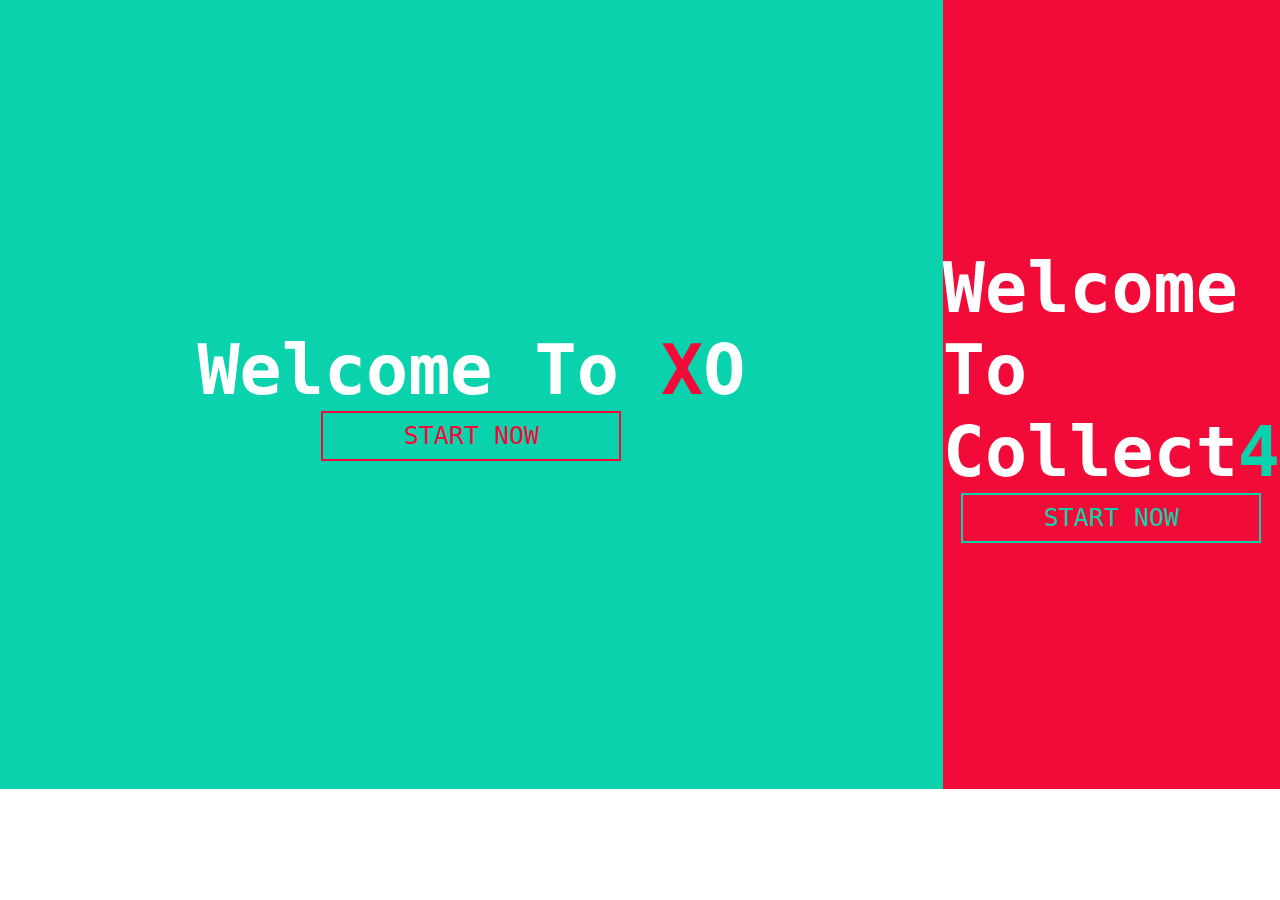
<file: main page/index.html>
<!DOCTYPE html>
<html>
<head>
	<title>Home</title>
	<link rel="stylesheet" type="text/css" href="style.css">
</head>
<body>
	<section>
	<div id="xo">
		<h1>Welcome To <span>X</span>O</h1>
		<a href="../main.html" target="_blank"><button>START NOW</button></a>
		
	</div>
	<div id="c4">
		<h1>Welcome To Collect<span>4</span></h1>
		<a href="../c4.html" target="_blank"><button>START NOW</button></a>

		
	</div>
	</section>
</body>
</html>
</file>
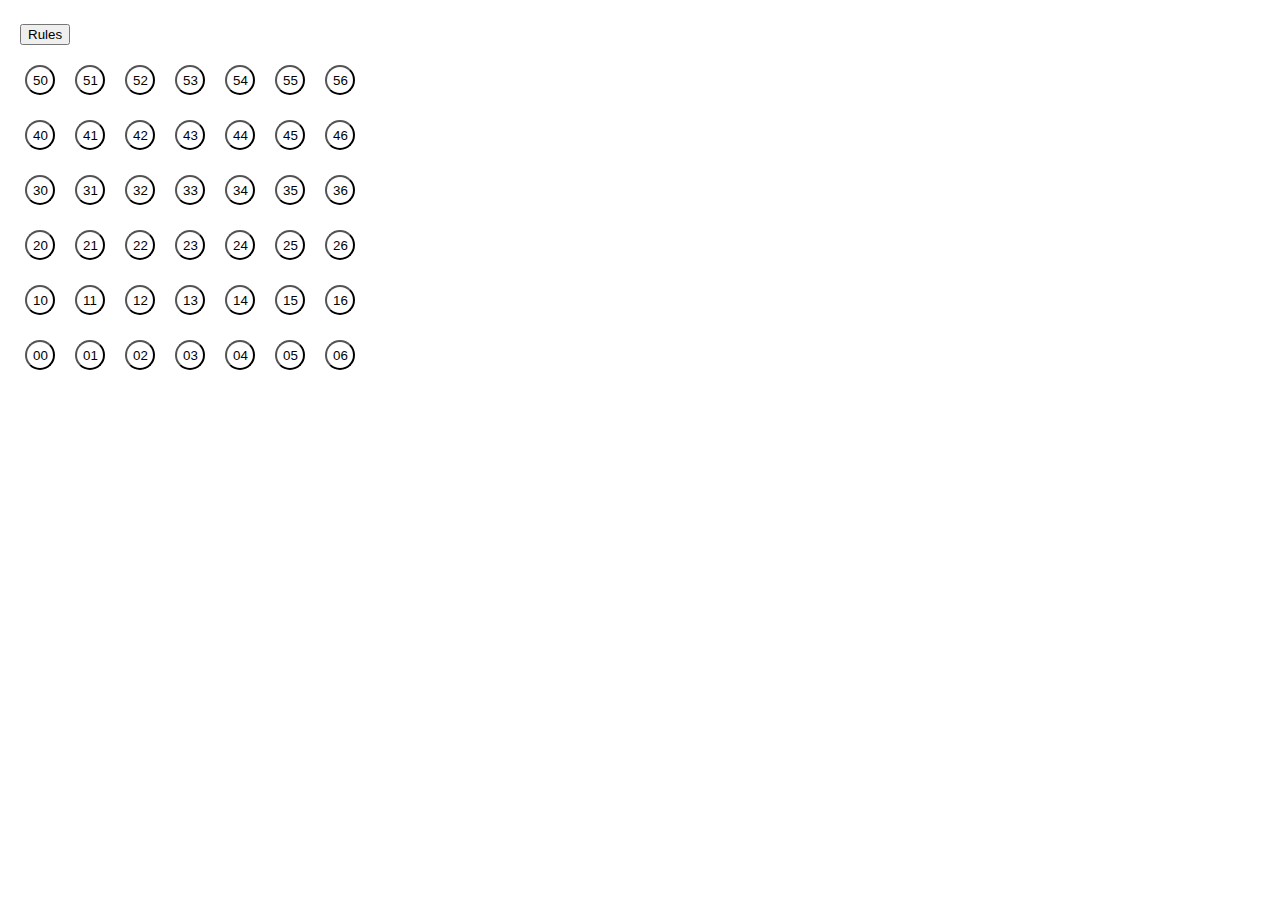
<file: c4.html>
<!DOCTYPE html>
<html>
<head>
	<meta charset="utf-8">
	<title>D</title>
	<link rel="stylesheet" type="text/css" href="c4.css">
</head>
<body>
	<h1><button id="rules">Rules</button></h1>
	<p>The Rules Are Simple
In fact, it is in the name. To win Connect Four, all you have to do is connect four of your colored checker pieces in a row, much the same as tic tac toe. This can be done horizontally, vertically or diagonally. Each player will drop in one checker piece at a time</p>
	<section id="block1">
		<div>
			<button id="50" class="button">50</button>
		</div>
		<div>
			<button id="51" class="button">51</button>
		</div>
		<div>
			<button id="52" class="button">52</button>
		</div>
		<div>
			<button id="53" class="button">53</button>
		</div>
		<div>
			<button id="54" class="button">54</button>
		</div>
		<div>
			<button id="55" class="button">55</button>
		</div>
		<div>
			<button id="56" class="button">56</button>
		</div>
	</section>
	<section id="block2">
		<div>
			<button id="40" class="button">40</button>
		</div>
			<div>
				<button id="41" class="button">41</button>
		</div>
			<div>
				<button id="42" class="button">42</button>
		</div>
			<div>
				<button id="43" class="button">43</button>
		</div>
			<div>
				<button id="44" class="button">44</button>
		</div>
			<div>
				<button id="45" class="button">45</button>
		</div>
			<div>
				<button id="46" class="button">46</button>
		</div>
	</section>
	<section id="block3">
		<div>
			<button id="30" class="button">30</button>
		</div>
		<div>
			<button id="31" class="button">31</button>
		</div>
		<div>
			<button id="32" class="button">32</button>
		</div>
		<div>
			<button id="33" class="button">33</button>
		</div>
		<div>
			<button id="34" class="button">34</button>
		</div>
		<div>
			<button id="35" class="button">35</button>
		</div>
		<div>
			<button id="36" class="button">36</button>
		</div>
	</section>
	<section id="block4">
		<div>
			<button id="20" class="button">20</button>
		</div>
		<div>
			<button id="21" class="button">21</button>
		</div>
		<div>
			<button id="22" class="button">22</button>
		</div>
			<div>
			<button id="23" class="button">23</button>
		</div>
		<div>
			<button id="24" class="button">24</button>
		</div>
		<div>
			<button id="25" class="button">25</button>
		</div>
		<div>
			<button id="26" class="button">26</button>
		</div>
	</section>
	<section id="block5">
		<div>
			<button id="10" class="button">10</button>
		</div>
		<div>
			<button id="11" class="button">11</button>
		</div>
		<div>
			<button id="12" class="button">12</button>
		</div>
		<div>
			<button id="13" class="button">13</button>
		</div>
		<div>
			<button id="14" class="button">14</button>
		</div>
		<div>
			<button id="15" class="button">15</button>
		</div>
		<div>
			<button id="16" class="button">16</button>
		</div>
	</section>
	<section id="block6">
		<div>
			<button id="00" class="button">00</button>
		</div>
		<div>
			<button id="01" class="button">01</button>
		</div>
		<div>
			<button id="02" class="button">02</button>
		</div>
		<div>
			<button id="03" class="button">03</button>
		</div>
		<div>
			<button id="04" class="button">04</button>
		</div>
		<div>
			<button id="05" class="button">05</button>
		</div>
		<div>
			<button id="06" class="button">06</button>
		</div>
	</section>


	<script src='https://code.jquery.com/jquery-2.2.4.js'></script>
	<script type="text/javascript" src="c4.js"></script>
</body>
</html>
</file>
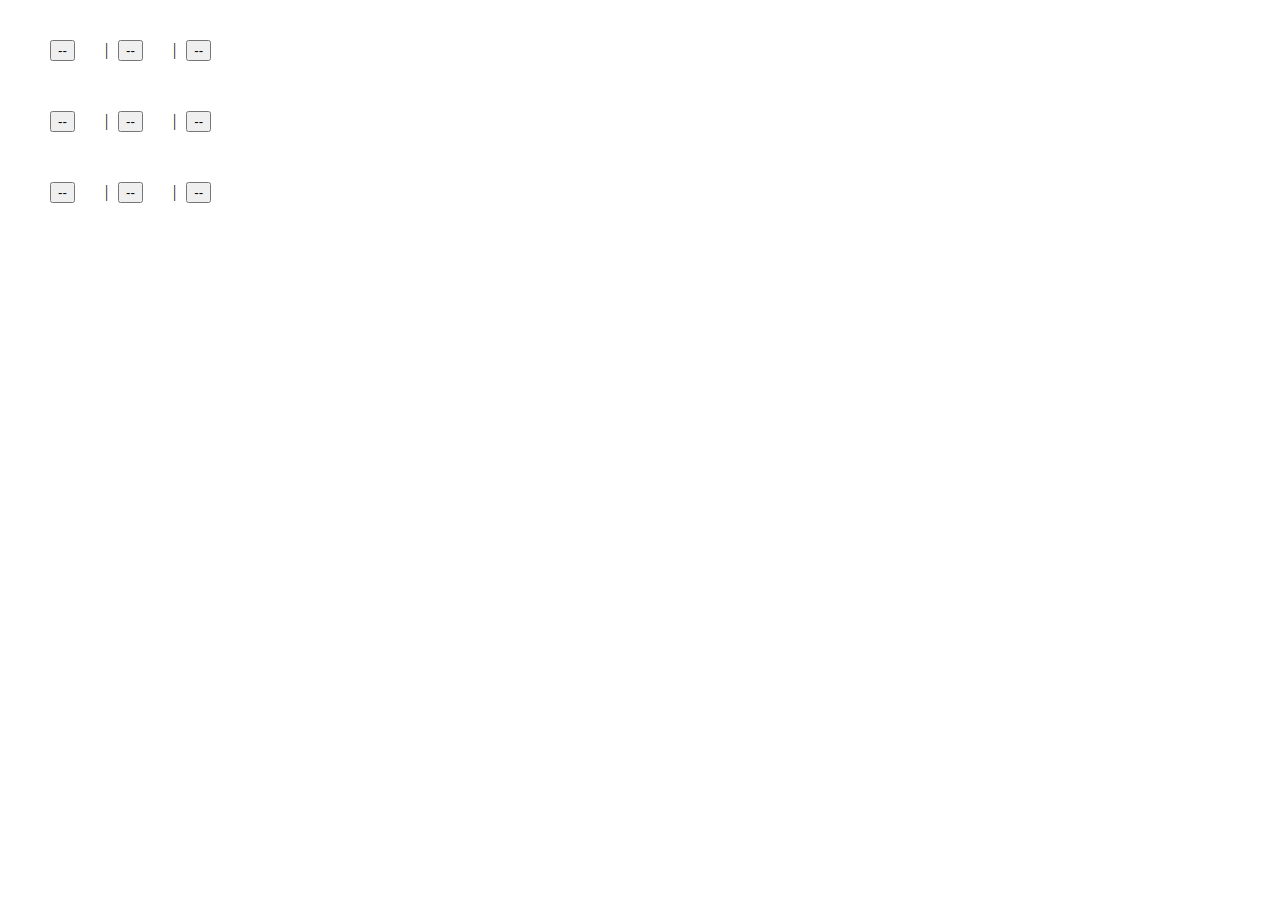
<file: main.html>
<!DOCTYPE html>
<html>
<head>
	<meta charset="utf-8">
	<title>Project</title>
	<link rel="stylesheet" type="text/css" href="main.css">
</head>
<body>
	<section id="block1">
		<div>
			<button id="00" class="button">--</button>
		</div>
		<div>
			|<button id="01" class="button">--</button>
		</div>
		<div>
			|<button id="02" class="button">--</button>
		</div>
	</section>
	<section id="block2">
		<div>
			<button id="10" class="button">--</button>
		</div>
		<div>
			|<button id="11" class="button">--</button>
		</div>
		<div>
			|<button id="12" class="button">--</button>
		</div>
	</section>
	<section id="block3">
		<div>
			<button id="20" class="button">--</button>
		</div>
		<div>
			|<button id="21" class="button">--</button>
		</div>
		<div>
			|<button id="22" class="button">--</button>
		</div>
	</section>
	<button id="playAgain">Play again</button>
		

	<script src='https://code.jquery.com/jquery-2.2.4.js'></script>
	<script type="text/javascript" src="main.js"></script>
</body>
</html>
</file>
<file: main page/style.css>
*{
	margin: 0;
	padding: 0;
	font-family: monospace;
}
section{
	width: 100%;
	height: 789px;
	background-color: black;
	display: flex;
}
section div	{
	width: 50%;
	height: 100%;
	transition: 0.8s;
	display: flex;
	justify-content: center;
	align-items: center;
	flex-direction: column;
}
#xo{
	background-color: #0ad2ac;
}
#c4{
	background-color: #f20a38;
}
section div:hover{
	width: 140%;
	transition: 0.8s;
}
section div h1{
	font-size: 70px;
	color:white;
}
#xo span{
	color:#f20a38; 
}
#c4 span{
	color:#0ad2ac; 
}
#xo button{
	width: 300px;
	height: 50px;
	background: none ;
	border: 2px solid #f20a38; 
	color:#f20a38;
	font-size: 25px;
	transition: 0.4s;

}
#c4 button{
	width: 300px;
	height: 50px;
	background: none;
	border: 2px solid #0ad2ac;
	color: #0ad2ac;
	font-size: 25px;
	transition: 0.4s;

}
#c4 button:hover{
	background-color:#0ad2ac;
	transition: 0.4s;
	transform: scale(1.2); 
	color:#f20a38;
}
#xo button:hover{
	background-color:#f20a38;
	transition: 0.4s;
	transform: scale(1.2); 
	color:#0ad2ac;
}
</file>
<file: c4.css>
* {
	margin: 5px;
}
section {
	display: flex;
}
p {
	background-color: #eee;
	font-family: sans-serif;
}

.button {
	background-color: white;
	border-radius: 50%;
	width: 30px;
	height: 30px;
}
</file>
<file: main.css>
* {
	margin: 10px;
}
section {
	display: flex;
}
</file>
